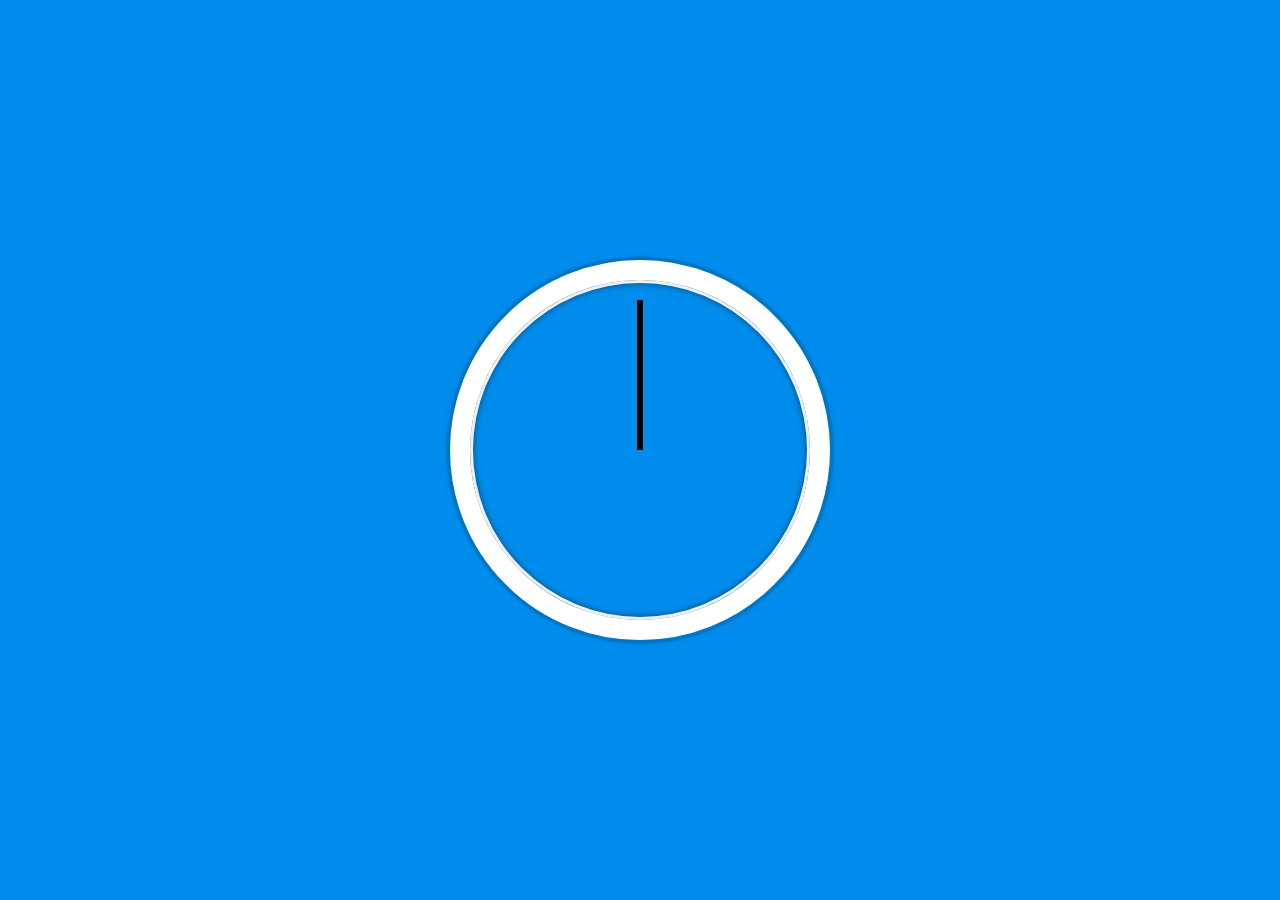
<file: 02 - JS and CSS Clock/index.html>
<!DOCTYPE html>
<html lang="en">
  <head>
    <meta charset="UTF-8" />
    <title>JS + CSS Clock</title>
    <link rel="stylesheet" href="styles.css" />
  </head>
  <body>
    <div class="clock">
      <div class="clock-face">
        <div class="hand hour-hand"></div>
        <div class="hand min-hand"></div>
        <div class="hand second-hand"></div>
      </div>
    </div>

    <script src="script.js"></script>
  </body>
</html>
</file>
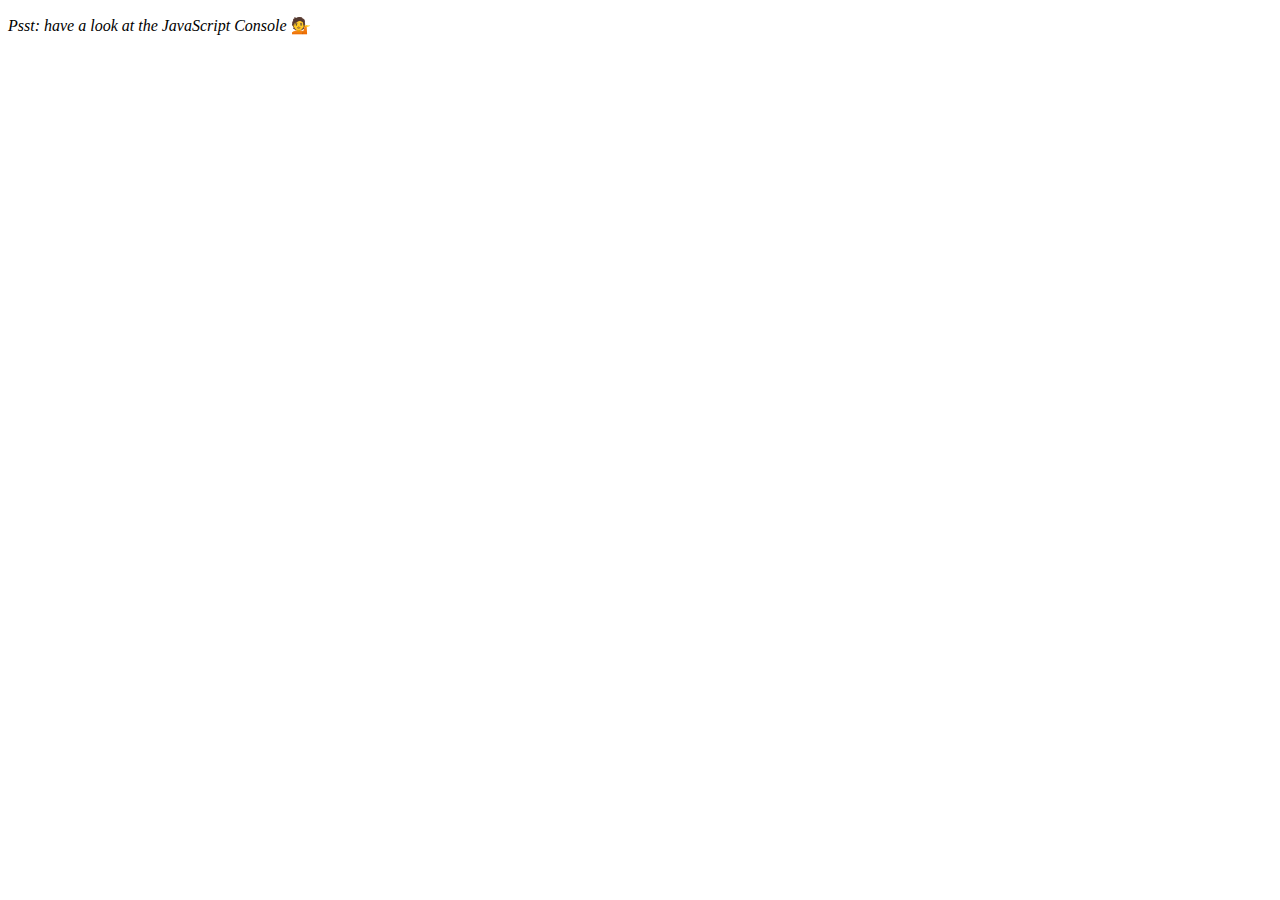
<file: 04 - Array Cardio Day 1/index-START.html>
<!DOCTYPE html>
<html lang="en">
  <head>
    <meta charset="UTF-8" />
    <title>Array Cardio 💪</title>
  </head>
  <body>
    <p><em>Psst: have a look at the JavaScript Console</em> 💁</p>
    <script>
      // Get your shorts on - this is an array workout!
      // ## Array Cardio Day 1

      // Some data we can work with

      const inventors = [
        { first: "Albert", last: "Einstein", year: 1879, passed: 1955 },
        { first: "Isaac", last: "Newton", year: 1643, passed: 1727 },
        { first: "Galileo", last: "Galilei", year: 1564, passed: 1642 },
        { first: "Marie", last: "Curie", year: 1867, passed: 1934 },
        { first: "Johannes", last: "Kepler", year: 1571, passed: 1630 },
        { first: "Nicolaus", last: "Copernicus", year: 1473, passed: 1543 },
        { first: "Max", last: "Planck", year: 1858, passed: 1947 },
        { first: "Katherine", last: "Blodgett", year: 1898, passed: 1979 },
        { first: "Ada", last: "Lovelace", year: 1815, passed: 1852 },
        { first: "Sarah E.", last: "Goode", year: 1855, passed: 1905 },
        { first: "Lise", last: "Meitner", year: 1878, passed: 1968 },
        { first: "Hanna", last: "Hammarström", year: 1829, passed: 1909 },
      ];

      const people = [
        "Beck, Glenn",
        "Becker, Carl",
        "Beckett, Samuel",
        "Beddoes, Mick",
        "Beecher, Henry",
        "Beethoven, Ludwig",
        "Begin, Menachem",
        "Belloc, Hilaire",
        "Bellow, Saul",
        "Benchley, Robert",
        "Benenson, Peter",
        "Ben-Gurion, David",
        "Benjamin, Walter",
        "Benn, Tony",
        "Bennington, Chester",
        "Benson, Leana",
        "Bent, Silas",
        "Bentsen, Lloyd",
        "Berger, Ric",
        "Bergman, Ingmar",
        "Berio, Luciano",
        "Berle, Milton",
        "Berlin, Irving",
        "Berne, Eric",
        "Bernhard, Sandra",
        "Berra, Yogi",
        "Berry, Halle",
        "Berry, Wendell",
        "Bethea, Erin",
        "Bevan, Aneurin",
        "Bevel, Ken",
        "Biden, Joseph",
        "Bierce, Ambrose",
        "Biko, Steve",
        "Billings, Josh",
        "Biondo, Frank",
        "Birrell, Augustine",
        "Black, Elk",
        "Blair, Robert",
        "Blair, Tony",
        "Blake, William",
      ];

      // Array.prototype.filter()
      // 1. Filter the list of inventors for those who were born in the 1500's

      const fifteen = inventors.filter(
        (inventor) => inventor.year >= 1500 && inventor.year < 1600
      );

      // console.table(fifteen);
      // Array.prototype.map()
      // 2. Give us an array of the inventors first and last names

      const fullNames = inventors.map(
        (inventor) => `${inventor.first} ${inventor.last}`
      );

      // console.log(fullNames);

      // Array.prototype.sort()
      // 3. Sort the inventors by birthdate, oldest to youngest
      // const ordered = inventors.sort(function (a, b) {
      //   if (a.year > b.year) {
      //     return 1;
      //   } else {
      //     return -1;
      //   }
      // });

      const ordered = inventors.sort((a, b) => (a.year > b.year ? 1 : -1));

      // console.table(ordered);

      // Array.prototype.reduce()
      // 4. How many years did all the inventors live all together?
      const totalYears = inventors.reduce((total, inventor) => {
        return total + (inventor.passed - inventor.year);
      }, 0);

      // 5. Sort the inventors by years lived
      const oldest = inventors.sort(function (a, b) {
        const lastGuy = a.passed - a.year;
        const nextGuy = b.passed - a.year;

        return lastGuy > nextGuy ? -1 : 1;
      });

      console.table(oldest);
      // 6. create a list of Boulevards in Paris that contain 'de' anywhere in the name
      // https://en.wikipedia.org/wiki/Category:Boulevards_in_Paris

      // 7. sort Exercise
      // Sort the people alphabetically by last name
      const alpha = people.sort((a, b) => {
        const [alast, afirst] = a.split(", ");
        const [blast, bfirst] = b.split(", ");
        return alast > blast ? 1 : -1;
      });
      // 8. Reduce Exercise
      // Sum up the instances of each of these
      const data = [
        "car",
        "car",
        "truck",
        "truck",
        "bike",
        "walk",
        "car",
        "van",
        "bike",
        "walk",
        "car",
        "van",
        "car",
        "truck",
      ];

      const transportation = data.reduce(function (obj, item) {
        if (!obj[item]) {
          obj[item] = 0;
        }
        obj[item]++;
        return obj;
      }, {});

      console.log(transportation);
    </script>
  </body>
</html>
</file>
<file: 02 - JS and CSS Clock/styles.css>
html {
  background: #018ded url(https://unsplash.it/1500/1000?image=881&blur=5);
  background-size: cover;
  font-family: "helvetica neue";
  text-align: center;
  font-size: 10px;
}

body {
  margin: 0;
  font-size: 2rem;
  display: flex;
  flex: 1;
  min-height: 100vh;
  align-items: center;
}

.clock {
  width: 30rem;
  height: 30rem;
  border: 20px solid white;
  border-radius: 50%;
  margin: 50px auto;
  position: relative;
  padding: 2rem;
  box-shadow: 0 0 0 4px rgba(0, 0, 0, 0.1), inset 0 0 0 3px #efefef,
    inset 0 0 10px black, 0 0 10px rgba(0, 0, 0, 0.2);
}

.clock-face {
  position: relative;
  width: 100%;
  height: 100%;
  transform: translateY(-3px); /* account for the height of the clock hands */
}

.hand {
  width: 50%;
  height: 6px;
  background: black;
  position: absolute;
  top: 50%;
  transform-origin: 100%;
  transform: rotate(90deg);
  transition: all 0.05s;
  transition-timing-function: cubic-bezier(0.1, 2.7, 0.56, 1);
}
</file>
